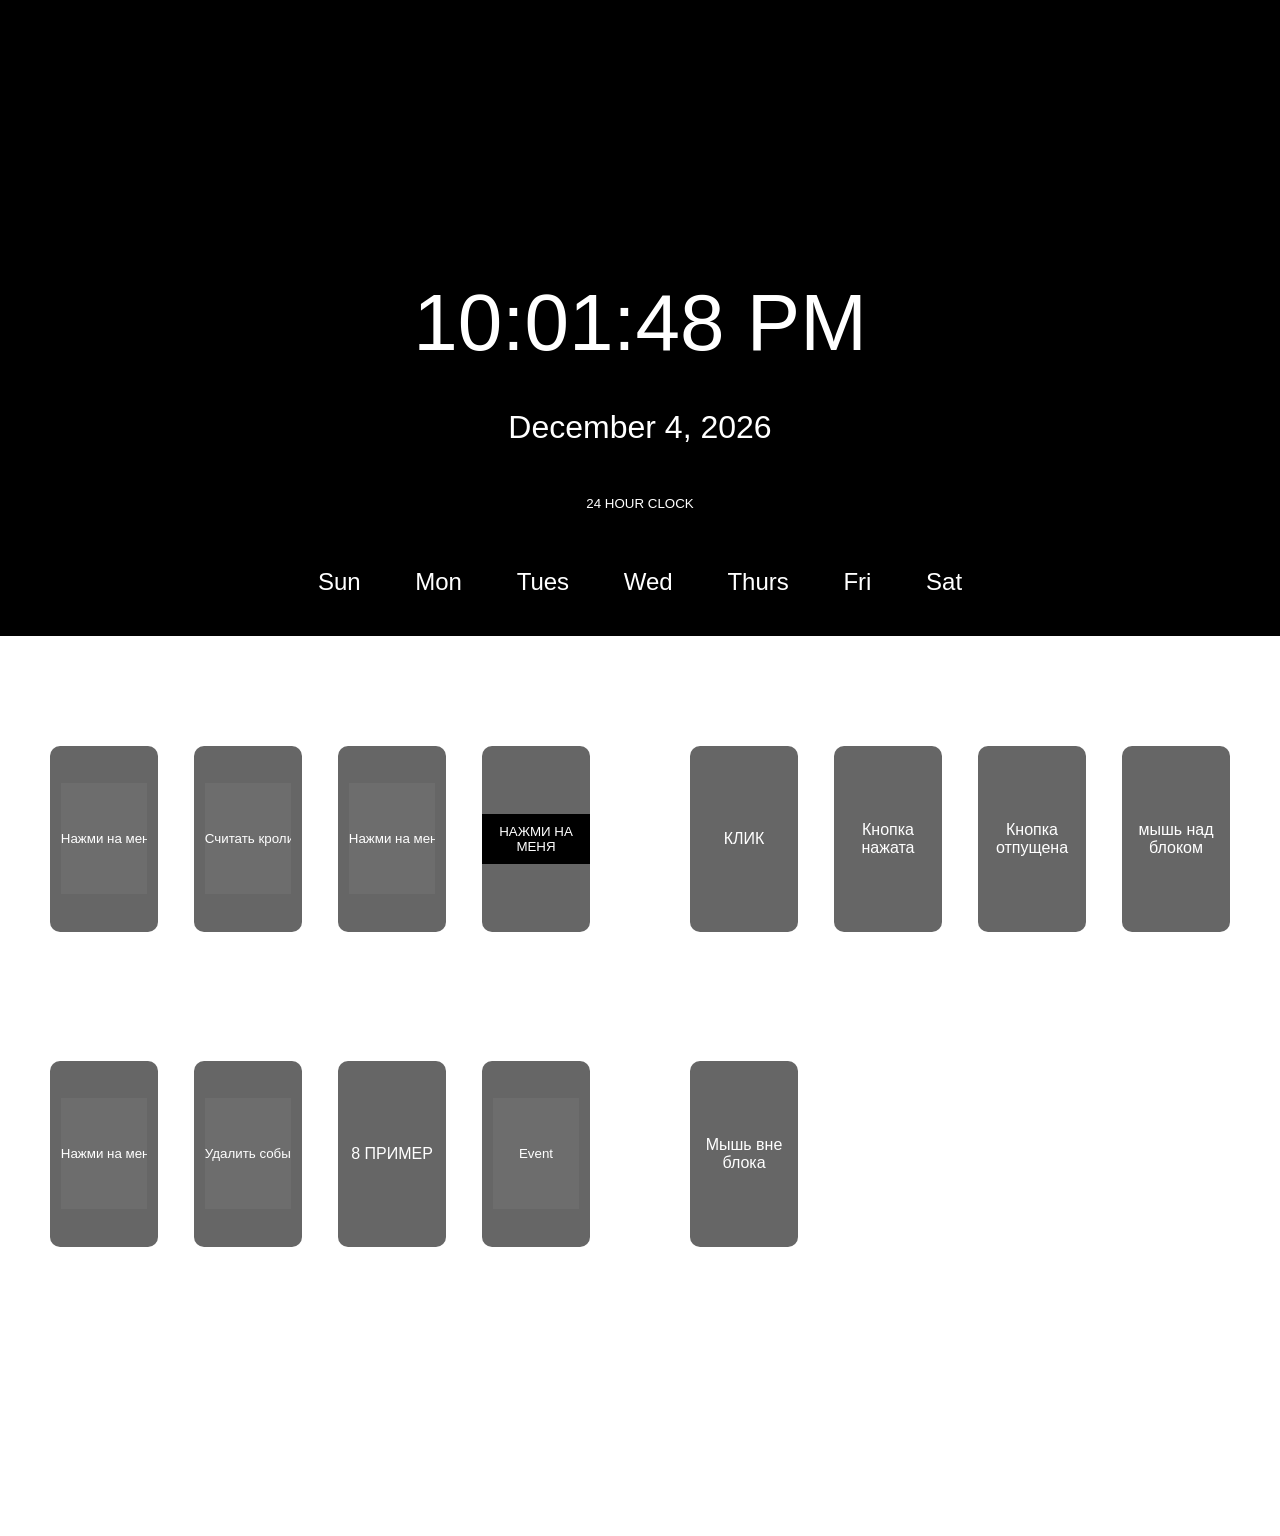
<file: Лаборатораня работа №15/index.html>
<!DOCTYPE html>
<html lang="en">
<head>
    <meta charset="UTF-8">
    <meta name="viewport" content="width=device-width, initial-scale=1.0">
    <title>Лабораторная работа №15</title>
    <link rel="stylesheet" href="./assets/css/style.css">
</head>
<body>
    <h1>JavaScript Clock</h1>

  <div id="clock">
    <div id="time" class="glow"></div>

    <div id="date">
      <span class="month"></span>
      <span class="day"></span>,
      <span class="year"></span>
    </div>

    <div class="container">
      <button id="twelveHourBtn">24 hour clock</button>
    </div>
  </div>

  <div class="container">
    <ul id="days">
      <li class="sunday">Sun</li>
      <li class="monday">Mon</li>
      <li class="tuesday">Tues</li>
      <li class="wednesday">Wed</li>
      <li class="thursday">Thurs</li>
      <li class="friday">Fri</li>
      <li class="saturday">Sat</li>
    </ul>
  </div>
       <div class="wrapper">
        <div class="wrapper__inner">
            <div class="wrapper__item">
                <input value="Нажми на меня" onclick="alert('Клик!!')" type="button">
            </div>
            <div class="wrapper__item">
                <input value="Считать кроликов" onclick="countRabbits()" type="button">
            </div>
            <div class="wrapper__item">
                <input id="elem" value="Нажми на меня" type="button">
            </div>
            <div class="wrapper__item">
                <button onclick="alert(this.innerHTML)">Нажми на меня</button>
            </div>
            <div class="wrapper__item">
                <input id="elem1" value="Нажми на меня" type="button">
            </div>
            <div class="wrapper__item">
                <input id="elem3" value="Удалить событие" type="button">
            </div>
            
            <div class="wrapper__item">
                <form action="" onclick="alert('сюда всплытие не дойдет')">
                    <div onclick="event.stopPropagation()">
                        <p onclick="alert('дальше не пойдет')">8 ПРИМЕР</p>
                    </div>
                </form>
            </div>
            <div class="wrapper__item">
                <input id="event" value="Event" type="button">
            </div>
        </div>
       
        <div class="wrapper__inner wrapper__interface">
            <div class="wrapper__item">
                <div class="click__button">КЛИК</div>
            </div>
            <div class="wrapper__item">
                <div class="mouseDown__button">Кнопка нажата</div>
            </div>
            <div class="wrapper__item">
                <div class="mouseUp__button">Кнопка отпущена</div>
            </div>
            <div class="wrapper__item">
                <div class="mouseOver__button">мышь над блоком</div>
            </div>
            <div class="wrapper__item">
                <div class="mouseOut__button">Мышь вне блока</div>
            </div>
        </div>
    </div>
    <script>
        function countRabbits() {
            for (let i = 0; i < 5; i++) {
                alert("Кролик номер" + i)
            }
        }

        elem.onclick = function() {
            alert("Спасибо")
        }


        function handler() {
            alert("Спасибо!");
        }

        function handler1() {
            alert("Спасибо!")
        }
        function handler2() {
            alert("Спасибо ещё раз!")
        }

        elem1.onclick = () => alert("Привет");
        elem1.addEventListener("click", handler1); 
        elem1.addEventListener("click", handler2); 

        elem3.addEventListener("click", handler);
        elem3.removeEventListener("click", handler);



    </script>
    <script src="./assets/js/script.js"></script>
   

    
</body>
</html>
</file>
<file: Лаборатораня работа №15/assets/css/style.css>
* {
  -webkit-box-sizing: border-box;
          box-sizing: border-box;
  margin: 0;
  padding: 0;
  color: white;
}

input, button {
  width: 80%;
  height: 60%;
  color: white;
  background-color: rgb(109, 109, 109);
  border: none;
  -webkit-box-shadow: none;
          box-shadow: none;
  -webkit-transition: 0.6s;
  transition: 0.6s;
}

input:hover, button:hover {
  -webkit-box-shadow: 0 14px 28px rgba(0, 0, 0, 0.25), 0 10px 10px rgba(0, 0, 0, 0.22);
          box-shadow: 0 14px 28px rgba(0, 0, 0, 0.25), 0 10px 10px rgba(0, 0, 0, 0.22);
  -webkit-transition: all 0.6s;
  transition: all 0.6s;
}

input:focus,
button:focus {
  outline: none;
}

.wrapper {
 
  display: flex;
  
  width: 100vw;
  height: 100vh;
  background-color: rgb(255, 255, 255);
}
.wrapper__inner {
  display: -webkit-box;
  display: -ms-flexbox;
  display: flex;
  -webkit-box-pack: justify;
      -ms-flex-pack: justify;
          justify-content: space-between;
  -webkit-box-align: center;
      -ms-flex-align: center;
          align-items: center;
  -ms-flex-wrap: wrap;
      flex-wrap: wrap;
  gap: 10px;
  padding: 50px;
  width: 60%;
  height: 80%;
  
  border-radius: 10px;
}
.wrapper__item {
  display: -webkit-box;
  display: -ms-flexbox;
  display: flex;
  -webkit-box-pack: center;
      -ms-flex-pack: center;
          justify-content: center;
  -webkit-box-align: center;
      -ms-flex-align: center;
          align-items: center;
  width: 20%;
  height: 30%;
  background-color: rgb(102, 102, 102);
  border-radius: 10px;
  color: white;
}

body, html {
  background: #000;
  color: #FFF;
  text-align: center;
  font-size: 16px;
  font-family: 'Orbitron', sans-serif;
}
h1 {
  visibility: hidden;
}
.container {
  display: block;
  margin: 1em auto;
}

#copyright {
  text-align: center;
  font-size: .8em;
  margin-top: 5em;
}
a{
  text-decoration: none;
}

a:visited{
  color: #555;
}
a:hover{
  color:#222;
}
button {
  background: #000;
  color: #FFF;
  text-transform: uppercase;
  width: 200px;
  height: 50px;
  border: none;
  outline: none;
}

button:hover {
  color: #444;
  transition: color .5s;
  cursor: pointer;
}
#time {
  font-size: 5em;
  margin: 3em 0 .5em;
}

#date {
  font-size: 2em;
  margin-bottom: 1em;
}
ul {
  font-size: 1.5em;
  color: #333;
}
ul li{
  margin: 1em;
  display: inline-block;
}
.glow {
  color: #fff;
  text-align: center;
  -webkit-animation: glow 1s ease-in-out infinite alternate;
  -moz-animation: glow 1s ease-in-out infinite alternate;
  animation: glow 1s ease-in-out infinite alternate;
}

@-webkit-keyframes glow {
  from {
    text-shadow: 0 0 10px #fff, 0 0 20px #fff, 0 0 30px #e50022, 0 0 40px #e50022, 0 0 50px #e50022, 0 0 60px #e50022, 0 0 70px #e50022;
  }

  to {
    text-shadow: 0 0 20px #fff, 0 0 30px #e20000, 0 0 40px #e20000, 0 0 50px #e20000, 0 0 60px #e20000, 0 0 70px #e20000, 0 0 80px #e20000;
  }
}
</file>
